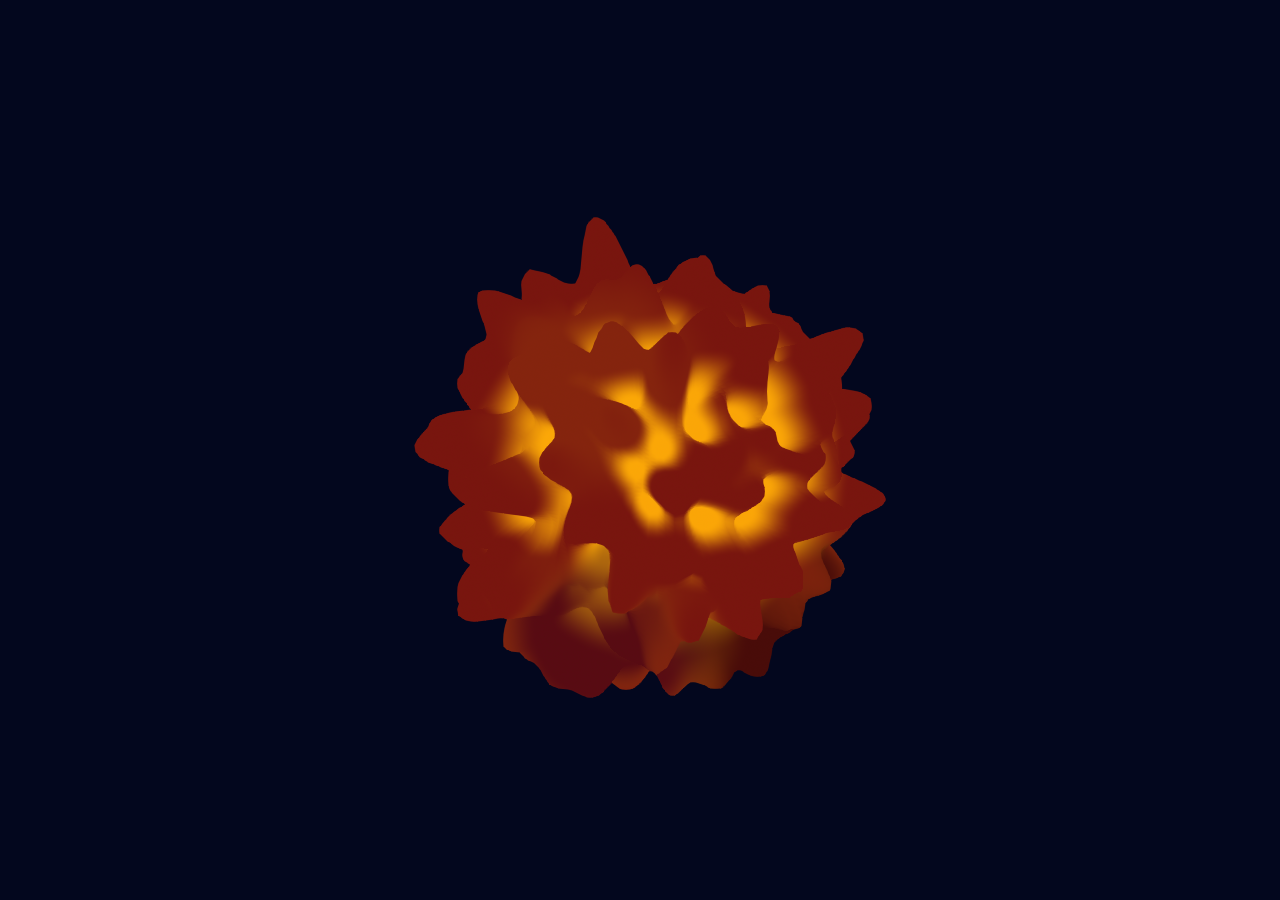
<file: webai/assets/anim_icon/index.html>
<!DOCTYPE html>
<html>
  <head>
    <meta charset="UTF-8" />
    <meta name="viewport" content="width=device-width, initial-scale=1.0" />
    <style>
      body {
        margin: 0;
				overflow: hidden;
      }
      html, body {
        height: 100%;
      }
      canvas {
        display: block;
      }
      .logo{position:absolute;bottom:16px;right:16px;width:32px;height:32px;z-index:2;background-image:url(https://app.spline.design/_assets/_icons/icon_favicon32x32.png);background-size:cover;}.logo:hover{opacity:0.8;}
    </style>
  </head>
  <body>
    <canvas id="canvas3d"></canvas>
    <a class="logo" href="https://spline.design"></a>
    <script type="module">
      import { Application } from './runtime.js';
      const canvas = document.getElementById('canvas3d');
      const app = new Application(canvas);
      app.load('./scene.splinecode');
    </script>
  </body>
</html>
</file>
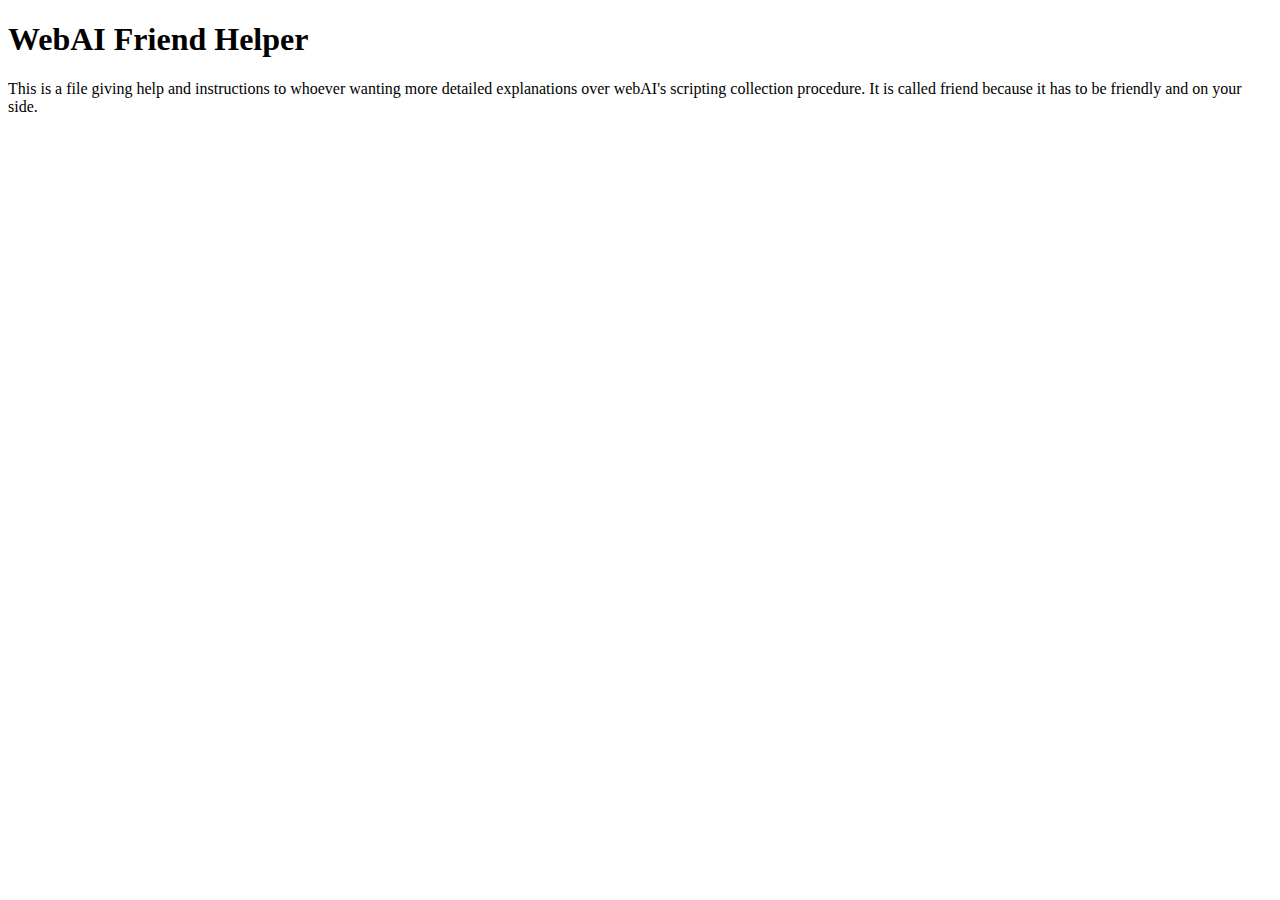
<file: webai/friend/help.html>
<!DOCTYPE html>
<html lang="en">
<head>
    <meta charset="UTF-8">
    <title>Help</title>
</head>
<body>

<h1>WebAI Friend Helper</h1>

<p>This is a file giving help and instructions to whoever wanting more detailed explanations over webAI's scripting collection procedure.
It is called friend because it has to be friendly and on your side.</p>

</body>
</html>
</file>
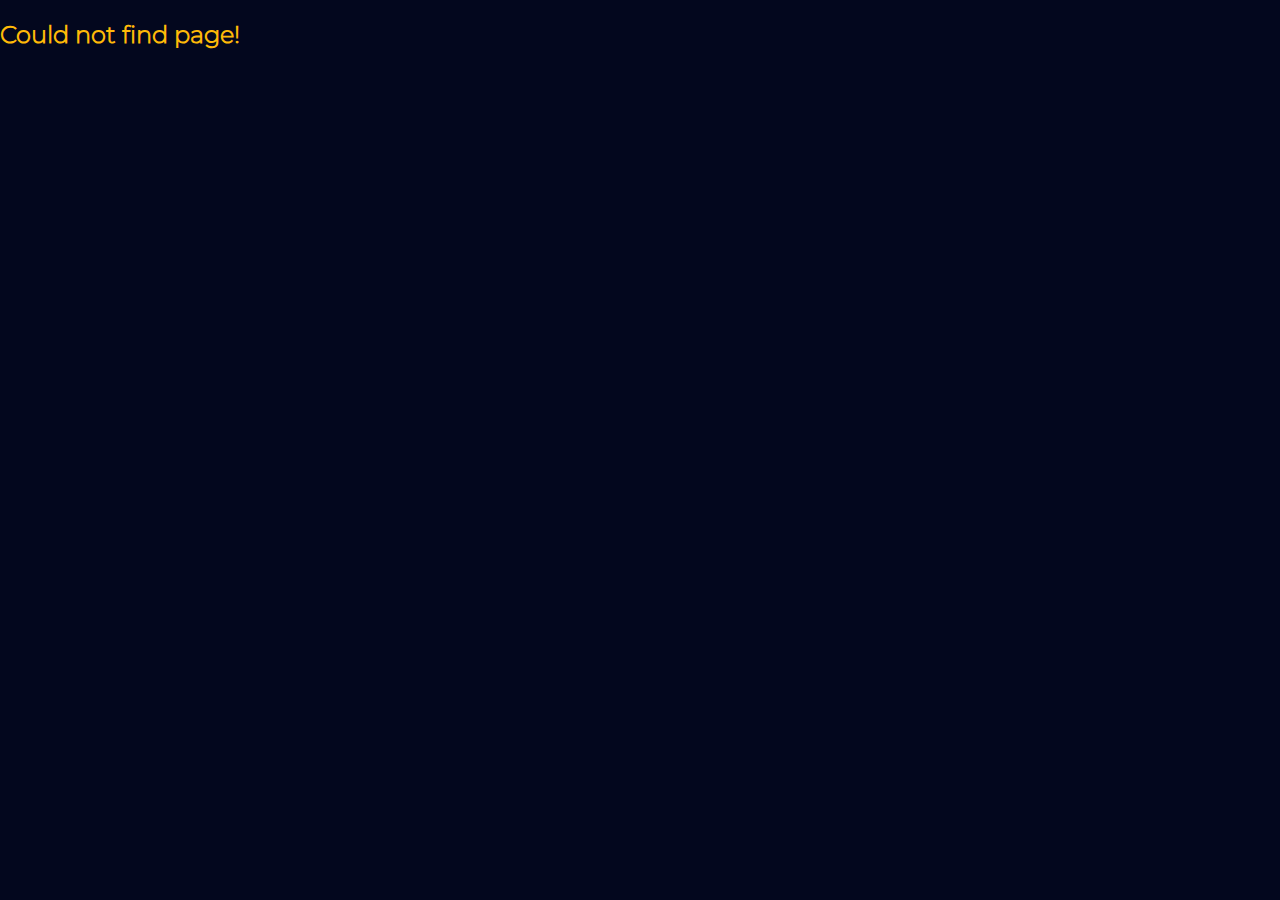
<file: webai/pages/error_page.html>
<!DOCTYPE html>
<html lang="en">
<head>
    <meta charset="UTF-8">
    <title>WebAI</title>
    <meta name="viewport" content="width=device-width, initial-scale=1.0">
    <meta name="description" content="WebAI is an open-source project aiming to increase privacy on the web through Artificial Intelligence. In the context of AI research, all your help is needed in order to make it successful. It combines behavioral science, psychology, data science, language models, neural networks and more.">
    <meta name="keywords" content="ai, artificial, intelligence, data, science, web, prediction, language, model, neural, network, web, science, research, master, thesis, lucasandrei, best, renewable, management, smart, solution, industry, growth, forecast, space, cyber, security">
    <meta name="author" content="WebAI">

    <meta property="og:type" content="website">
    <meta property="og:url" content="https://webai.ai/webai_project.html">
    <meta property="og:title" content="WebAI">
    <meta property="og:image" content="https://webai.ai/assets/images/wire_webai.jpeg">
    <meta property="og:description" content="WebAI is an open-source project aiming to increase privacy on the web through Artificial Intelligence. In the context of AI research, all your help is needed in order to make it successful. It combines behavioral science, psychology, data science, language models, neural networks and more.">

    <link rel="stylesheet" href="../assets/css/landing.css">
    <link rel="icon" type="image/x-icon" href="/favicon.ico">
</head>
<body>

<h2>Could not find page!</h2>

</body>
</html>
</file>
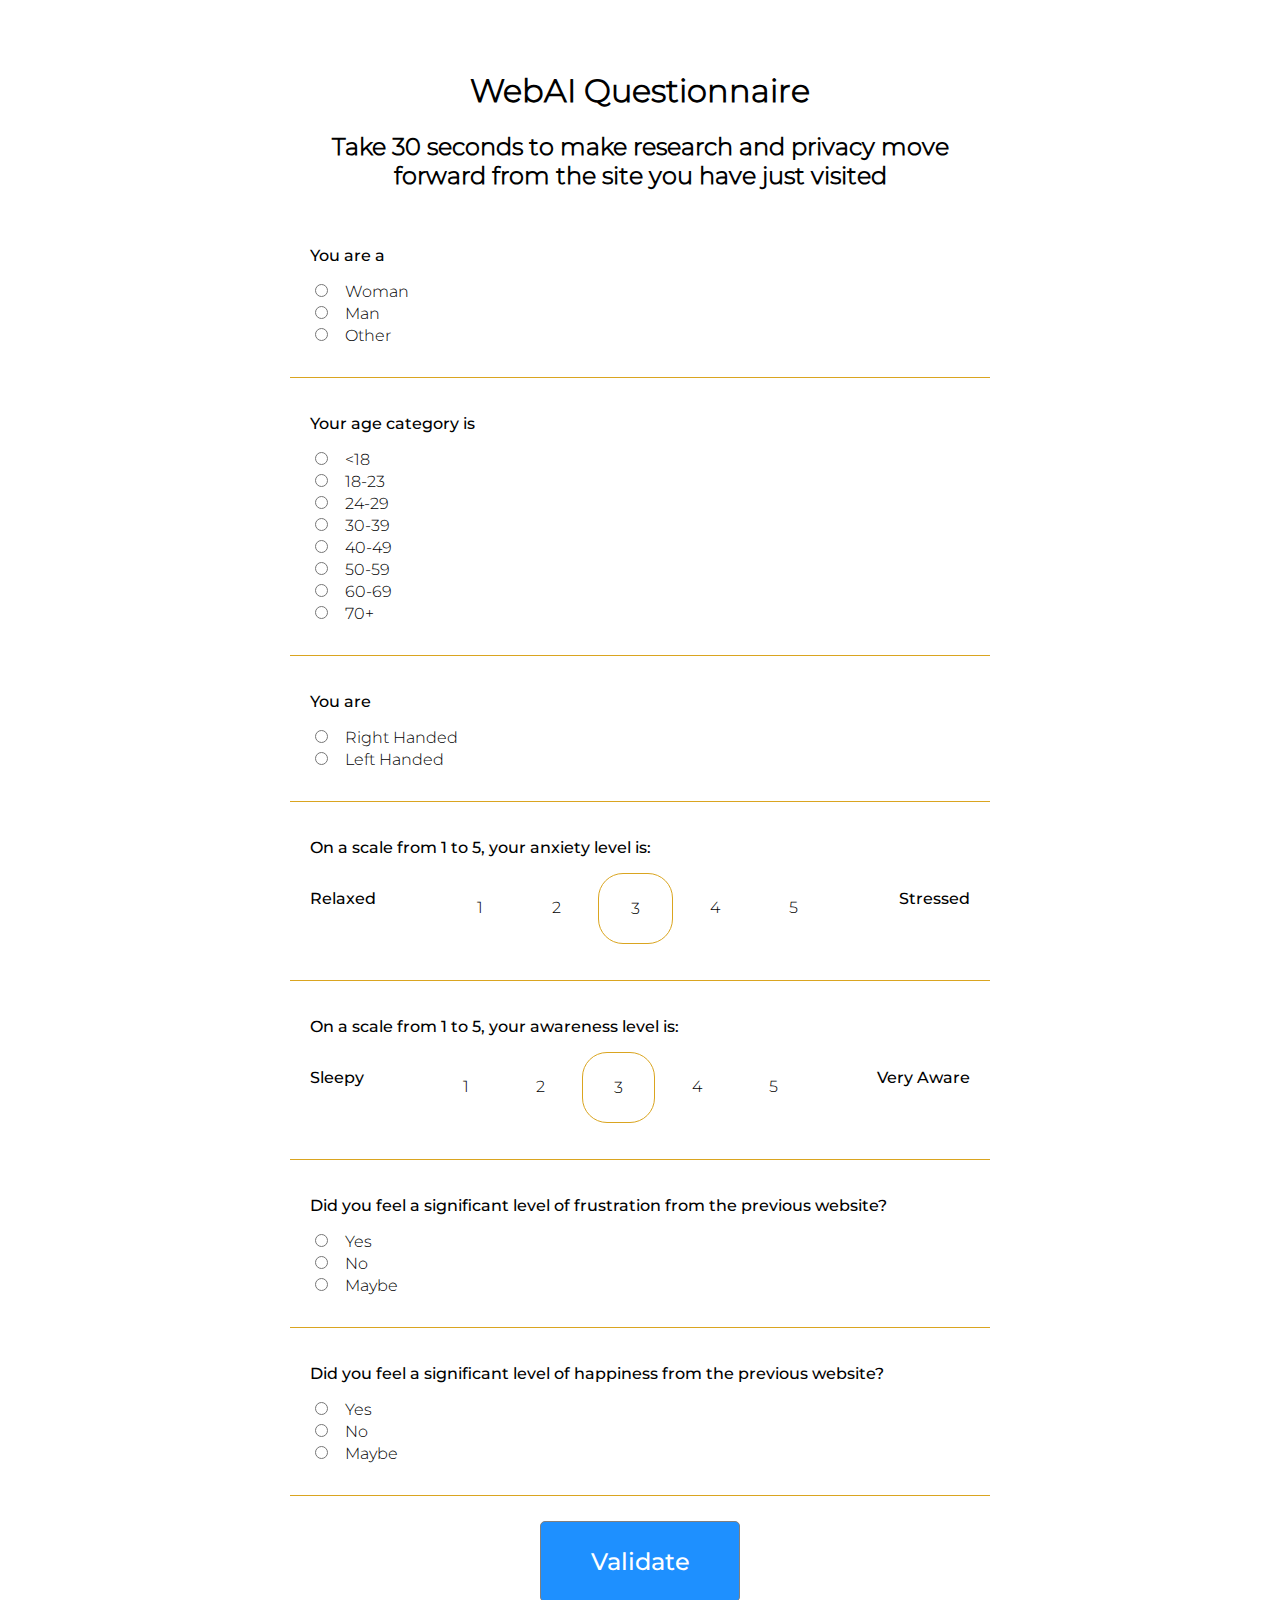
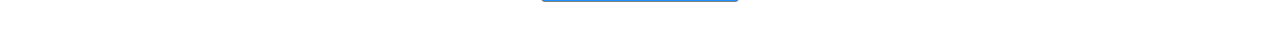
<file: webai/pages/questionnaire.html>
<!DOCTYPE html>
<html lang="en">
<head>
    <meta charset="UTF-8">
    <title>WebAI Questionnaire</title>
    <meta name="viewport" content="width=device-width, initial-scale=1.0">
</head>

<link rel="stylesheet" href="../assets/css/questionnaire.css">

<body>


<div class="questionnaire_wrapper">

    <div class="header_titles">
        <h1>WebAI Questionnaire</h1>
        <h2>Take 30 seconds to make research and privacy move forward from the site you have just visited</h2>
    </div>

    <div class="question_card">
        <p>You are a</p>
        <div>
            <input type="radio" id="gender1" name="gender" value="Woman">
            <label class="question" for="gender1">Woman</label>
        </div>
        <div>
            <input type="radio" id="gender2" name="gender" value="Man">
            <label class="question" for="gender2">Man</label>
        </div>
        <div>
            <input type="radio" id="gender3" name="gender" value="Other">
            <label class="question" for="gender3">Other</label>
        </div>
    </div>

    <div class="question_card">
        <p>Your age category is</p>
        <div>
            <input type="radio" id="age1" name="age" value="<18">
            <label class="question" for="age1"><18</label>
        </div>
        <div>
            <input type="radio" id="age2" name="age" value="18-23">
            <label class="question" for="age2">18-23</label>
        </div>
        <div>
            <input type="radio" id="age3" name="age" value="24-29">
            <label class="question" for="age3">24-29</label>
        </div>
        <div>
            <input type="radio" id="age4" name="age" value="30-39">
            <label class="question" for="age4">30-39</label>
        </div>
        <div>
            <input type="radio" id="age5" name="age" value="40-49">
            <label class="question" for="age5">40-49</label>
        </div>
        <div>
            <input type="radio" id="age6" name="age" value="50-59">
            <label class="question" for="age6">50-59</label>
        </div>
        <div>
            <input type="radio" id="age7" name="age" value="60-69">
            <label class="question" for="age7">60-69</label>
        </div>
        <div>
            <input type="radio" id="age8" name="age" value="70+">
            <label class="question" for="age8">70+</label>
        </div>
    </div>

    <div class="question_card">
        <p>You are</p>
        <div>
            <input type="radio" id="hand1" name="hand" value="Right Handed">
            <label class="question" for="hand1">Right Handed</label>
        </div>
        <div>
            <input type="radio" id="hand2" name="hand" value="Left Handed">
            <label class="question" for="hand2">Left Handed</label>
        </div>
    </div>

    <!--<div class="question_card">
        <p>On a scale from 1 to 5, what is your anxiety level</p>
        <label for="anxiety_range" id="anxiety_label_range">Anxiety Level: </label>
        <div class="range_div">
            <p class="left_index">Relaxed</p>
            <input class="slider" type="range" id="anxiety_range" name="anxiety_range" min="1" max="50">
            <p class="right_index">Stressed</p>
        </div>
    </div>-->

    <!--<div class="question_card">
        <p>On a scale from 1 to 5, your anxiety level is:</p>
        <div class="range_grid">
            <p class="range_label" style="text-align: left">Relaxed</p>
            <div>
                <label class="question" for="anxiety1">1</label>
                <div>
                    <input type="radio" id="anxiety1" name="anxiety" value="1">
                </div>
            </div>
            <div>
                <label class="question" for="anxiety2">2</label>
                <div>
                    <input type="radio" id="anxiety2" name="anxiety" value="2">
                </div>
            </div>
            <div>
                <label class="question" for="anxiety3">3</label>
                <div style="margin: auto;">
                    <input type="radio" id="anxiety3" name="anxiety" value="3">
                </div>
            </div>
            <div>
                <label class="question" for="anxiety4">4</label>
                <div style="margin: auto;">
                    <input type="radio" id="anxiety4" name="anxiety" value="4">
                </div>
            </div>
            <div>
                <label class="question" for="anxiety5">5</label>
                <div style="margin: auto;">
                    <input type="radio" id="anxiety5" name="anxiety" value="5">
                </div>
            </div>
            <p class="range_label" style="text-align: right">Stressed</p>
        </div>
    </div>-->

    <div class="question_card">
        <p>On a scale from 1 to 5, your anxiety level is:</p>
        <div class="range_grid" style="grid-column-gap: 5px;">
            <p class="range_label" style="text-align: left">Relaxed</p>
            <div class="shape_answer">
                <div class="shape_answer-1" onclick="select_range('anxiety', 1)" id="anxiety_shape1">
                    <label class="question" for="anxiety1">1</label>
                    <input type="radio" id="anxiety1" name="anxiety" value="1">
                </div>
            </div>
            <div class="shape_answer">
                <div class="shape_answer-2" onclick="select_range('anxiety', 2)" id="anxiety_shape2">
                    <label class="question" for="anxiety2">2</label>
                    <input type="radio" id="anxiety2" name="anxiety" value="2">
                </div>
            </div>
            <div class="shape_answer">
                <div class="shape_answer-3" onclick="select_range('anxiety', 3)" id="anxiety_shape3">
                    <label class="question" for="anxiety3">3</label>
                    <input type="radio" id="anxiety3" name="anxiety" value="3" checked="checked">
                </div>
            </div>
            <div class="shape_answer">
                <div class="shape_answer-4" onclick="select_range('anxiety', 4)" id="anxiety_shape4">
                    <label class="question" for="anxiety4">4</label>
                    <input type="radio" id="anxiety4" name="anxiety" value="4">
                </div>
            </div>
            <div class="shape_answer">
                <div class="shape_answer5" onclick="select_range('anxiety', 5)" id="anxiety_shape5">
                <label class="question" for="anxiety5">5</label>
                    <input type="radio" id="anxiety5" name="anxiety" value="5">
                </div>
            </div>
            <p class="range_label" style="text-align: right">Stressed</p>
        </div>
    </div>


    <div class="question_card">
        <p>On a scale from 1 to 5, your awareness level is:</p>
        <div class="range_grid" style="grid-column-gap: 5px;">
            <p class="range_label" style="text-align: left">Sleepy</p>
            <div class="shape_answer">
                <div class="shape_answer-1" onclick="select_range('awareness', 1)" id="awareness_shape1">
                    <label class="question" for="awareness1">1</label>
                    <input type="radio" id="awareness1" name="awareness" value="1">
                </div>
            </div>
            <div class="shape_answer">
                <div class="shape_answer-2" onclick="select_range('awareness', 2)" id="awareness_shape2">
                    <label class="question" for="awareness2">2</label>
                    <input type="radio" id="awareness2" name="awareness" value="2">
                </div>
            </div>
            <div class="shape_answer">
                <div class="shape_answer-3" onclick="select_range('awareness', 3)" id="awareness_shape3">
                    <label class="question" for="awareness3">3</label>
                    <input type="radio" id="awareness3" name="awareness" value="3" checked="checked">
                </div>
            </div>
            <div class="shape_answer">
                <div class="shape_answer-4" onclick="select_range('awareness', 4)" id="awareness_shape4">
                    <label class="question" for="awareness4">4</label>
                    <input type="radio" id="awareness4" name="awareness" value="4">
                </div>
            </div>
            <div class="shape_answer">
                <div class="shape_answer5" onclick="select_range('awareness', 5)" id="awareness_shape5">
                    <label class="question" for="awareness5">5</label>
                    <input type="radio" id="awareness5" name="awareness" value="5">
                </div>
            </div>
            <p class="range_label" style="text-align: right">Very Aware</p>
        </div>
    </div>


    <div class="question_card">
        <p>Did you feel a significant level of frustration from the previous website?</p>
        <div>
            <input type="radio" id="frustration1" name="frustration" value="Yes">
            <label class="question" for="frustration1">Yes</label>
        </div>
        <div>
            <input type="radio" id="frustration2" name="frustration" value="No">
            <label class="question" for="frustration2">No</label>
        </div>
        <div>
            <input type="radio" id="frustration3" name="frustration" value="Maybe">
            <label class="question" for="frustration3">Maybe</label>
        </div>
    </div>

    <div class="question_card">
        <p>Did you feel a significant level of happiness from the previous website?</p>
        <div>
            <input type="radio" id="happiness1" name="happiness" value="Yes">
            <label class="question" for="happiness1">Yes</label>
        </div>
        <div>
            <input type="radio" id="happiness2" name="happiness" value="No">
            <label class="question" for="happiness2">No</label>
        </div>
        <div>
            <input type="radio" id="happiness3" name="happiness" value="Maybe">
            <label class="question" for="happiness3">Maybe</label>
        </div>
    </div>

    <button class="submit_button" onclick="submit_questionnaire()">Validate</button>


</div>

<script>
    /*var slider = document.getElementById("anxiety_range");
    var output = document.getElementById("anxiety_label_range");
    output.innerHTML = slider.value + ": Neutral";

    slider.oninput = function() {
        console.log(this.value);
        if(this.value <= 10) {
            output.innerHTML = this.value + ": Very relaxed";
        } else if(this.value <= 20) {
            output.innerHTML = this.value + ": Relaxed";
        } else if(this.value <= 30) {
            output.innerHTML = this.value + ": Neutral";
        } else if(this.value <= 40) {
            output.innerHTML = this.value + ": Stressed";
        } else if(this.value <= 50) {
            output.innerHTML = this.value + ": Very stressed";
        }
    }*/

    let WEBAI_URL = "https://webai.ai";
    let WEBAI_UUID = "";
    let SESSION_UUID = 0;

    let url_parts = window.location.href.split("&");
    if(url_parts.length <= 1) {
        // Problem because there are no webai session uuids found
        console.log("Could not find session token");
        SESSION_UUID = -1;
    } else {
        SESSION_UUID = url_parts[1];
        console.log("SESSION_UUID: " + SESSION_UUID);
    }



    window.onload = local_storage_info;

    function local_storage_info() {
        console.log("local storage info: ");

        let webai_uuid = localStorage.getItem("webai_uuid");
        if(webai_uuid === null) {
            // Create webai_uuid
            console.log("creating webai_uuid");
            WEBAI_UUID = ""; // Sets default to empty string

        } else {
            // webai_uuid already exists, so communicate with database that one has been found
            // todo: implement some checks to ensure that this is not any kind of malicious intent and that the ID is real
            // the unique webai uuid must be a very long string in order to be fully secured.
            console.log("found webai_uuid: " + webai_uuid);

            // Found so change value
            WEBAI_UUID = webai_uuid;
        }

    }


    function select_range(shape, id) {
        for(let i=1; i<=5; i++) {
            document.getElementById(shape + "_shape" + i).style.border = "none";
        }
        document.getElementById(shape + "_shape" + id).style.border = "1px solid goldenrod";
        document.getElementById(shape + id).checked = true;
        console.log(document.getElementById(shape + id).checked);
    }


    let QUESTIONNAIRE_FIELDS = ['gender', 'age', 'hand', 'anxiety', 'awareness', 'frustration', 'happiness'];


    function submit_questionnaire() {

        let dict = {
            'webai_uuid': WEBAI_UUID,
            'session_uuid': SESSION_UUID,
        };

        for(let i=0; i<QUESTIONNAIRE_FIELDS.length; i++) {
            console.log(QUESTIONNAIRE_FIELDS[i]);
            let answer = document.querySelector('input[name=' + QUESTIONNAIRE_FIELDS[i] + ']:checked');
            if(answer == null) {
                alert("Please select a " + QUESTIONNAIRE_FIELDS[i] + " response");
                return
            }
            dict[QUESTIONNAIRE_FIELDS[i]] = answer.value;
        }

        let payload = JSON.stringify(dict);
        console.log(payload);

        let xhr = new XMLHttpRequest();
        xhr.onreadystatechange = function () {if (xhr.readyState === 4) {if (xhr.status === 200) {
            let data = xhr.responseText;
            console.log('Thank you! Sent packet, response: ' + data);
            location.replace(WEBAI_URL);
        }}}

        // Change target address with WebAI's domain
        xhr.open("POST", WEBAI_URL + "/send_questionnaire", true);
        xhr.setRequestHeader('Content-type', 'application/json');
        xhr.send(payload);
    }

</script>

</body>
</html>
</file>
<file: webai/assets/css/landing.css>
@font-face {
    font-family: "Montserrat-Medium";
    src: url("../fonts/Montserrat/static/Montserrat-Medium.ttf");
}

@font-face {
    font-family: "Montserrat-Regular";
    src: url("../fonts/Montserrat/static/Montserrat-Regular.ttf");
}

@font-face {
    font-family: "Montserrat-Black";
    src: url("../fonts/Montserrat/static/Montserrat-Black.ttf");
}

@font-face {
    font-family: "Montserrat-Light";
    src: url("../fonts/Montserrat/static/Montserrat-Light.ttf");
}

@font-face {
    font-family: "Montserrat-ExtraLight";
    src: url("../fonts/Montserrat/static/Montserrat-ExtraLight.ttf");
}

@font-face {
    font-family: "Montserrat-Thin";
    src: url("../fonts/Montserrat/static/Montserrat-Thin.ttf");
}


body {
    margin: 0;
    background-color: #03071e;
    font-family: "Montserrat-Light";
    color: #ffba08;
    display: block;
    max-width: 100%;
    overflow-x: hidden;
}

.navbar {
    height: 75px;
    width: 100%;
    margin-bottom: 100px;
}

.main_header .top_shape {
    width: 50%;
    height: 50%;
    margin: auto;

    position: absolute;
    top: 0;
    right: 0;
    z-index: -1;
}


.top_shape_img {
    height: 100%;
    z-index: -10;
    position: absolute;
    top: 0;
    right: 0;
}

.cub1_img {
    margin: auto;
    position: absolute;
    z-index: -1;
    right: 300px;
    top: 75px;
    height: 140%;
}

.cub1 {
    margin: auto;
    position: absolute;
    z-index: -1;
    right: 0;
}


.main_header {
    height: 600px;
    width: 100%;
    max-width: 1000px;
    display: flex;
    margin: auto auto 50px;
}


.main_header .title_container {
    display: block;
    margin: auto auto auto 0;
    padding-left: 20px;
}

.title_container h1 {
    font-size: 140px;
    margin-bottom: 0;
}

.title_container h2 {
    font-size: 50px;
    margin-top: 0;
    max-width: 500px;
}

.title_container p {
    max-width: 700px;
    font-size: 20px;
}

.container {
    margin-bottom: 150px;
    padding-top: 25px;
    padding-bottom: 25px;
    display: flex;
    width: 100%;
}

.container .section {
    max-width: 1000px;
    margin: auto;
    display: block;
    padding-left: 20px;
    padding-right: 20px;
}

.section p {
    color: white;
    font-size: 22px;
}

.section .sub_explanation {
    font-family: Montserrat-ExtraLight;
    font-size: 18px;
    color: #f48c06;
    margin-top: 0;
    margin-bottom: 5px;
}

.section h2 {
    color: #ffba08;
    font-size: 32px;
}

.section .listing {
    display: block;
}

.listing p {
    font-family: Montserrat-ExtraLight;
    font-size: 22px;
    color: #faa307;
    margin-top: 0;
    margin-bottom: 5px;
}

.webai_script_link {
    background-color: #6a040f;
    border-radius: 15px;
    padding: 25px;
    margin-top: 0;
    cursor: pointer;
    text-align: center;
}

.section .click_to_copy {
    color: lightgray;
    font-size: 12px;
    cursor: pointer;
}


.footer {
    bottom: 0;
}

.anim_landscape {
    margin: auto;
    z-index: -1;
    position: absolute;
    bottom: 0;
    margin-top: 500px;
}


.step_container {
    margin: auto;
    max-width: 1000px;
    padding-left: 20px;
    padding-right: 20px;
    display: grid;
    column-gap: 20px;
    grid-template-areas: "step step step";
}


table {
    column-gap: 20px;
    border: 2px solid;
    text-align: center;
}

table td {
    border: 1px solid;
}


@media screen and (min-width: 700px) {
    .cub1_holder {
        left: -200px;
        margin-right: auto;
    }
}

@media screen and (min-width: 700px) {

}

@media screen and (max-width: 700px) {
    .title_container h1 {
        font-size: 90px;
        text-shadow: 1px 1px #03071e;

    }

    .title_container h2 {
        font-size: 40px;
        text-shadow: 2px 2px #03071e;
    }

    .title_container p {
        background-color: #03071e;
        opacity: 90%;
        padding: 20px;
        border-radius: 15px;
    }

    .cub1_holder {
        left: 0;
    }

    .cub1_img {
        right: 200px !important;
        width: auto;
        position: absolute;
    }

    .top_shape_img {
        width: auto;
    }

    .step_container {
        grid-template-areas: "step";
    }
}

@media screen and (max-width: 500px) {
    .title_container h1 {
        font-size: 70px;
    }

    .title_container h2 {
        font-size: 30px;
    }

    .webai_script_link {
        font-size: 14px !important;
    }

    .cub1_holder {
        /*left: 100px;*/
    }

    .cub1_img {
        right: 0!important;
        height: 100%;

    }



}
</file>
<file: webai/assets/css/questionnaire.css>
@font-face {
    font-family: "Montserrat-Medium";
    src: url("../fonts/Montserrat/static/Montserrat-Medium.ttf");
}

@font-face {
    font-family: "Montserrat-Regular";
    src: url("../fonts/Montserrat/static/Montserrat-Regular.ttf");
}

@font-face {
    font-family: "Montserrat-Black";
    src: url("../fonts/Montserrat/static/Montserrat-Black.ttf");
}

@font-face {
    font-family: "Montserrat-Light";
    src: url("../fonts/Montserrat/static/Montserrat-Light.ttf");
}

@font-face {
    font-family: "Montserrat-ExtraLight";
    src: url("../fonts/Montserrat/static/Montserrat-ExtraLight.ttf");
}

@font-face {
    font-family: "Montserrat-Thin";
    src: url("../fonts/Montserrat/static/Montserrat-Thin.ttf");
}


body {
    margin: 0;
    font-family: "Montserrat-Light";
    display: flex;
}

.questionnaire_wrapper {
    max-width: 700px;
    margin: auto;
    margin-top: 50px;
    margin-bottom: 50px;
}

.questionnaire_wrapper .header_titles {
    text-align: center;
    display: block;
    margin: auto;
    margin-bottom: 15px;
    margin-left: 10px;
    margin-right: 10px;
}

.question_card {
    margin-bottom: 10px;
    border-bottom: 1px solid goldenrod;
    max-width: 800px;
    margin: auto;
    padding: 20px;
    padding-bottom: 30px;
}

.question_card p {
    font-family: Montserrat-Medium;
}

.question_card label {
    margin-left: 10px;
    cursor: pointer;
}

.question_card div {
    margin-bottom: 2px;
}

/* Range slide styles */
.question_card .range_div {
    width: 100%;
    display: flex;
}

.range_div input {
    width: 100%;
    cursor: pointer;
}

div input {
    cursor: pointer;
}

input[type="range"]::-webkit-slider-runnable-track {
    height: 15px;
}

input[type="range"]::-moz-range-track {
    height: 15px;
}

input[type="range"]::-webkit-slider-thumb {
    -webkit-appearance: none;
    height: 35px;
    width: 25px;
    background: white !important;
    border-radius: 50%;
    margin-top: -5px;
}

input[type="range"]::-moz-range-thumb {
    height: 35px;
    width: 25px;
    background: white !important;
    border-radius: 50%;
    margin-top: -5px;
}

.range_div .left_index, .right_index {
    width: 150px;
}

.range_div .left_index {
    text-align: left;
}

.range_div .right_index {
    text-align: right;
}


/* Range radio styles */
.range_grid {
    display: grid;
    grid-template-areas: "0 1 2 3 4 5 6";
    text-align: center;
}

.range_grid div {
    display: block;
    text-align: center;
}

.range_grid p.range_label {
    display: block;
    width: 100%;
}

.range_grid div {
    display: block;
}

.range_grid div label, .range_grid div input {
    width: 100%;
    margin: auto;
    position: center;
    text-align: center;
}

.range_grid div input {
    width: 15px;
    position: center;
    margin: unset;
}


/* Shape grid range */
.shape_answer div {
    padding-top: 25px;
    padding-bottom: 25px;
    border-radius: 25px;
    cursor: pointer;
}

@media not (pointer:coarse) {
    .shape_answer div:hover {
        background-color: #f2f2f2;
    }
}

.shape_answer-3 {
    border: 1px solid goldenrod;
}

.shape_answer div input {
    display: none;
}

.submit_button {
    margin: auto;
    margin-top: 25px;
    width: 200px;
    border: 1px solid gray;
    background-color: dodgerblue;
    padding-top: 25px;
    padding-bottom: 25px;
    border-radius: 5px;
    font-family: Montserrat-Medium;
    color: white;
    display: block;
    cursor: pointer;
    font-size: 24px;
}

.submit_button:hover {
    background-color: #0080ff;
}

@media screen and (max-width: 400px) {

    .question_card {
        padding-left: 30px;
        padding-right: 30px;
    }

    .range_div .left_index {
        width: 50%;
    }

    .range_div .right_index {
        width: 50%;
    }

    .range_div input {
        margin-top: 50px;
        position: absolute;
        width: 80%;
        left: 0;
        margin-left: 30px;
        margin-right: 30px;
    }
}
</file>
